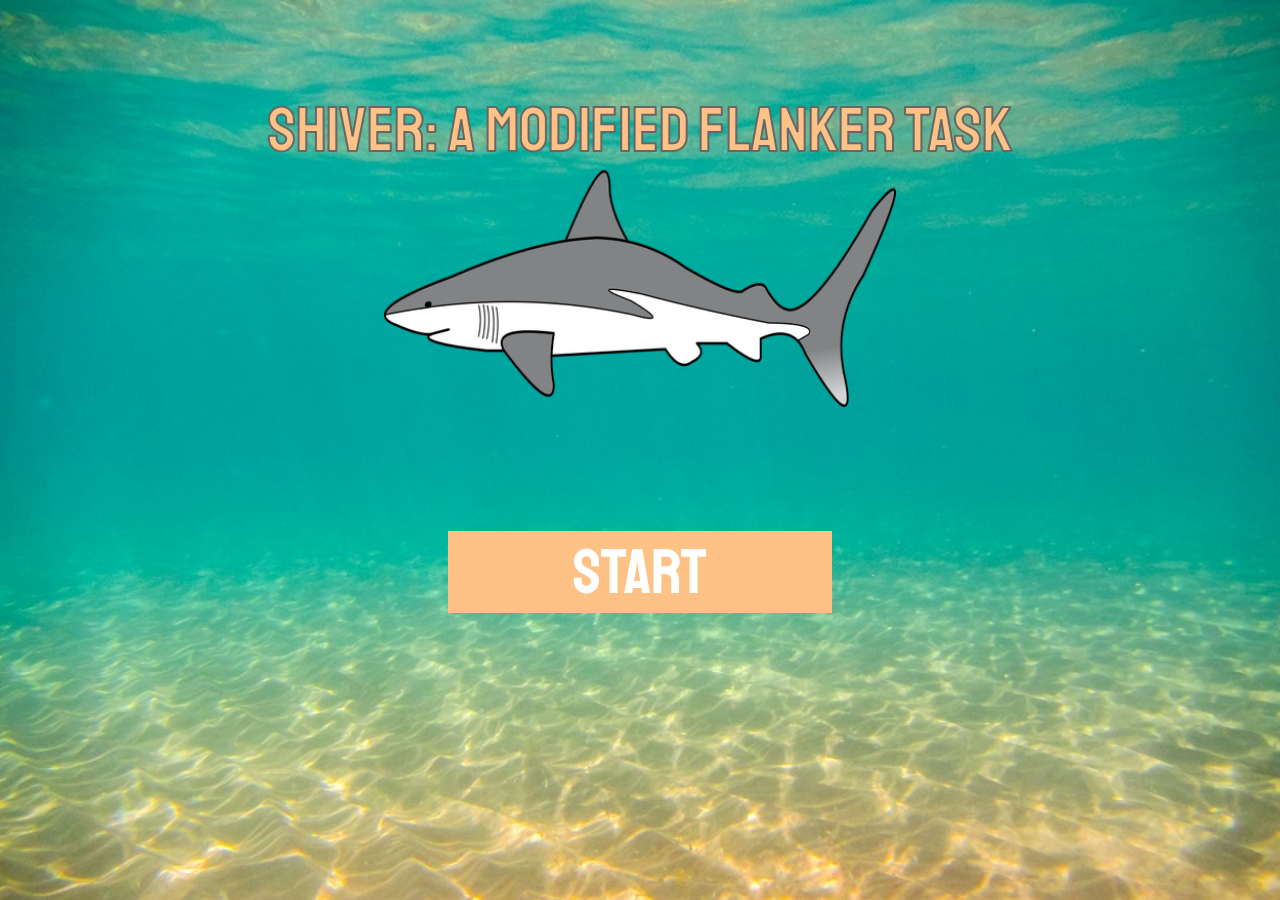
<file: index.html>
<!-- title page-->

<!doctype html>
<html lang="en">

<head>
  <meta charset="utf-8">
  <meta name="viewport" content="width=device-width, initial-scale=1, shrink-to-fit=no">

  <link rel="stylesheet" href="https://stackpath.bootstrapcdn.com/bootstrap/4.5.0/css/bootstrap.min.css" integrity="sha384-9aIt2nRpC12Uk9gS9baDl411NQApFmC26EwAOH8WgZl5MYYxFfc+NcPb1dKGj7Sk" crossorigin="anonymous">
  <link rel="stylesheet" type="text/css" href="style.css">
  <link rel="stylesheet" type="text/css" href="background.css">
  <link rel="stylesheet" href="https://fonts.googleapis.com/css2?family=Staatliches&display=swap">
  
</head>


  <!--Container centering: Title, Shark Image, Start Button-->
<body>
  <div id="title" class="container">
    <t1 class="game_title google-font">
      Shiver: A Modified Flanker Task</t1>
    <div>
      <img src="Images/shark.jpg" alt="shark" width="40%">
    </div>
    <div>
      <!--Link to Instructions Page-->
      <form action= "user.php">
        <button type="submit" class="btn btn-primary btn-lg google-font pretty_button width-1 top-buffer" name="start_button"> START</button>
      </form>
    </div>
  </div>


  <script src="https://code.jquery.com/jquery-3.5.1.slim.min.js" integrity="sha384-DfXdz2htPH0lsSSs5nCTpuj/zy4C+OGpamoFVy38MVBnE+IbbVYUew+OrCXaRkfj" crossorigin="anonymous"></script>
  <script src="https://cdn.jsdelivr.net/npm/popper.js@1.16.0/dist/umd/popper.min.js" integrity="sha384-Q6E9RHvbIyZFJoft+2mJbHaEWldlvI9IOYy5n3zV9zzTtmI3UksdQRVvoxMfooAo" crossorigin="anonymous"></script>
  <script src="https://stackpath.bootstrapcdn.com/bootstrap/4.5.0/js/bootstrap.min.js" integrity="sha384-OgVRvuATP1z7JjHLkuOU7Xw704+h835Lr+6QL9UvYjZE3Ipu6Tp75j7Bh/kR0JKI" crossorigin="anonymous"></script>
  <script src="InstrLevel1.js"></script>
  <script src="https://api.gazerecorder.com/GazeCloudAPI.js" ></script>

  <!-- WebGazer.js library 
  <script src="webgazer.js" type="text/javascript" > -->
</body>

</html>
</file>
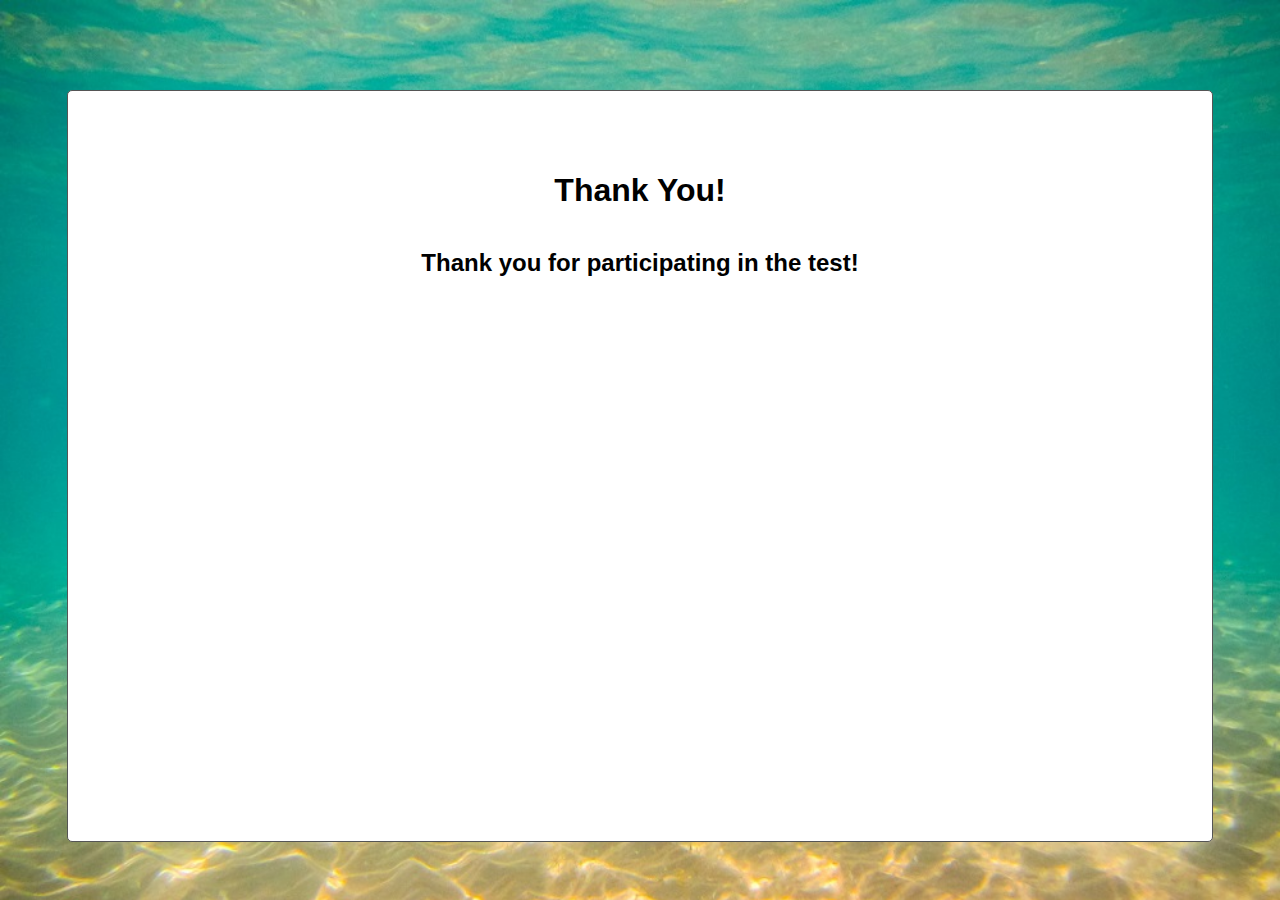
<file: endPage.html>
<!-- instructions page-->

<!doctype html>
<html lang="en">

<head>
  <meta charset="utf-8">
  <meta name="viewport" content="width=device-width, initial-scale=1, shrink-to-fit=no">

  <link rel="stylesheet" href="https://stackpath.bootstrapcdn.com/bootstrap/4.5.0/css/bootstrap.min.css" integrity="sha384-9aIt2nRpC12Uk9gS9baDl411NQApFmC26EwAOH8WgZl5MYYxFfc+NcPb1dKGj7Sk" crossorigin="anonymous">
  <link rel="stylesheet" type="text/css" href="style.css">
  <link rel="stylesheet" type="text/css" href="background.css">
  <link href="https://fonts.googleapis.com/css2?family=Staatliches&display=swap" rel="stylesheet">
</head>

<body>


  
<div id="body-container" class="container">
  <!--Title and context for game-->
      <h1 id="title">Thank You!</h1>
      <h2 id="top_instr_text"> Thank you for participating in the test!</h2>

  <!--Buttons: go to next page, listen to audio instructions again-->
    <!-- <div id="buttons">
      <button  id="next-page" onclick="Change_Page(); this.blur();" class="btn btn-primary btn-lg pretty_button right-buffer" width="80" name="next_button"> next page</button>
    </div> -->
</div>

  

<!--Possibly get the Button Panel from external template-->
  <!--<?php include("button_panel.php");?> -->

  <script src="https://code.jquery.com/jquery-3.5.1.slim.min.js" integrity="sha384-DfXdz2htPH0lsSSs5nCTpuj/zy4C+OGpamoFVy38MVBnE+IbbVYUew+OrCXaRkfj" crossorigin="anonymous"></script>
  <script src="https://cdn.jsdelivr.net/npm/popper.js@1.16.0/dist/umd/popper.min.js" integrity="sha384-Q6E9RHvbIyZFJoft+2mJbHaEWldlvI9IOYy5n3zV9zzTtmI3UksdQRVvoxMfooAo" crossorigin="anonymous"></script>
  <script src="https://stackpath.bootstrapcdn.com/bootstrap/4.5.0/js/bootstrap.min.js" integrity="sha384-OgVRvuATP1z7JjHLkuOU7Xw704+h835Lr+6QL9UvYjZE3Ipu6Tp75j7Bh/kR0JKI" crossorigin="anonymous"></script>
  <script src="InstrLevel1.js"></script>
</body>

</html>
</file>
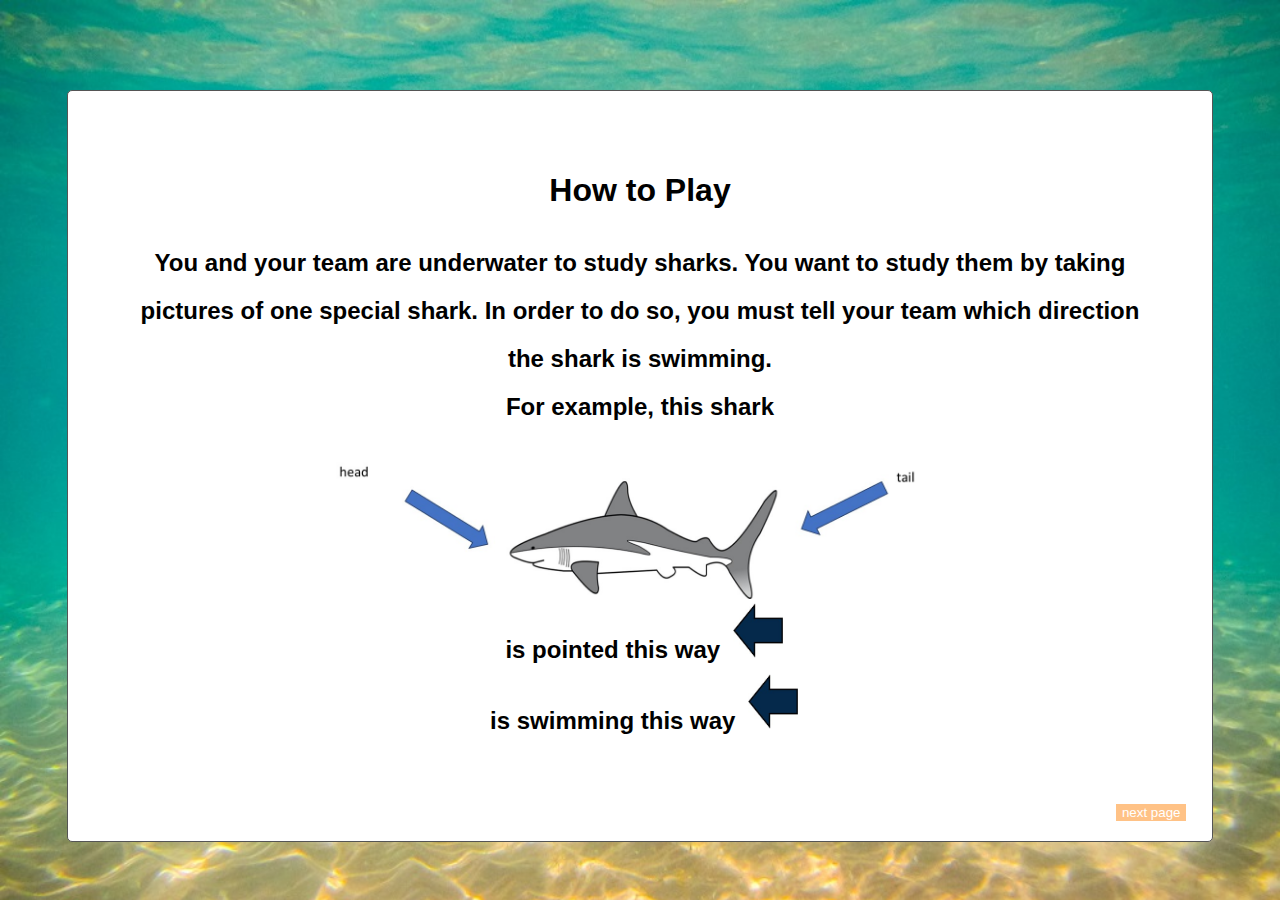
<file: instructionsLevel1.html>
<!-- instructions page-->

<!doctype html>
<html lang="en">

<head>
  <meta charset="utf-8">
  <meta name="viewport" content="width=device-width, initial-scale=1, shrink-to-fit=no">


  <link rel="stylesheet" href="https://stackpath.bootstrapcdn.com/bootstrap/4.5.0/css/bootstrap.min.css" integrity="sha384-9aIt2nRpC12Uk9gS9baDl411NQApFmC26EwAOH8WgZl5MYYxFfc+NcPb1dKGj7Sk" crossorigin="anonymous">
  <link rel="stylesheet" type="text/css" href="style.css">
  <link rel="stylesheet" type="text/css" href="background.css">
  <link href="https://fonts.googleapis.com/css2?family=Staatliches&display=swap" rel="stylesheet">
  <script src="InstrLevel1.js"></script>
</head>

<body>

<!-- button panel with right left arrows and dolphin button - to be used later
  <template id="button_panel_template">
    <div class="button_panel">
      <button onlick="Right_Clicked" type="submit" class="left circlebutton" name="left_arr_button"> </button>
      <button onclick="Dolphin_Clicked" type="submit" class="dolphin-button circlebutton" name="left_arr_button"> </button>
      <button onclick="Left_Clicked" type="submit" class="right circlebutton" name="left_arr_button"> </button>
    </div>
  </template> -->

  
<div id="body-container" class="container">
  <!--Title and context for game-->
      <h1 id="title">How to Play</h1>
      <h2 id="top_instr_text"> You and your team are underwater to study sharks. You want to study them by taking pictures of one special shark. In order to do so, you must tell your team which direction the shark is swimming.
        <br>For example, this shark</h2>
    <div class="container">
      <img id="shark_image" src="Images/instruction-1.jpg" alt="shark" width="80%">
    </div>

    <div id="horizontal-sharks-instr">
      <img id="circled_shark_horizontal" src="Images/circled_shark_horizontal.png" alt="">
    </div>
    <div id="vertical-sharks-instr">
      <img id="circled_shark_vertical" src="Images/circled_shark_vertical.png" alt="">
    </div>
  <!--Explanation of picking direction-->
      <div style="white-space:nowrap">
        <h2 id="bot_instr_text" style="display:inline;">is pointed this way</h2>
        <img id="small_image_1" src="Images/left_arrow.jpg" alt="arrow" width="50" style="display=inline">
      </div>

        <h2 id="bot_instr_text_2" style="display:inline;">is swimming this way</h2>
        <img id="small_image_2" src="Images/left_arrow.jpg" alt="arrow" width="50" style="display=inline">

      <img id="keyboard_arrow" src="Images/left_arrow_key.png" alt="">

  <!--Buttons: go to next page, listen to audio instructions again-->
    <div id="buttons">
      <button  id="next-page" onclick="Change_Page(); this.blur();" class="btn btn-primary btn-lg pretty_button right-buffer" width="80" name="next_button"> next page</button>
    </div>
</div>

  

<!--Possibly get the Button Panel from external template-->
  <!--<?php include("button_panel.php");?> -->

  <script src="https://code.jquery.com/jquery-3.5.1.slim.min.js" integrity="sha384-DfXdz2htPH0lsSSs5nCTpuj/zy4C+OGpamoFVy38MVBnE+IbbVYUew+OrCXaRkfj" crossorigin="anonymous"></script>
  <script src="https://cdn.jsdelivr.net/npm/popper.js@1.16.0/dist/umd/popper.min.js" integrity="sha384-Q6E9RHvbIyZFJoft+2mJbHaEWldlvI9IOYy5n3zV9zzTtmI3UksdQRVvoxMfooAo" crossorigin="anonymous"></script>
  <script src="https://stackpath.bootstrapcdn.com/bootstrap/4.5.0/js/bootstrap.min.js" integrity="sha384-OgVRvuATP1z7JjHLkuOU7Xw704+h835Lr+6QL9UvYjZE3Ipu6Tp75j7Bh/kR0JKI" crossorigin="anonymous"></script>
  <script src="InstrLevel1.js"></script>
</body>

</html>
</file>
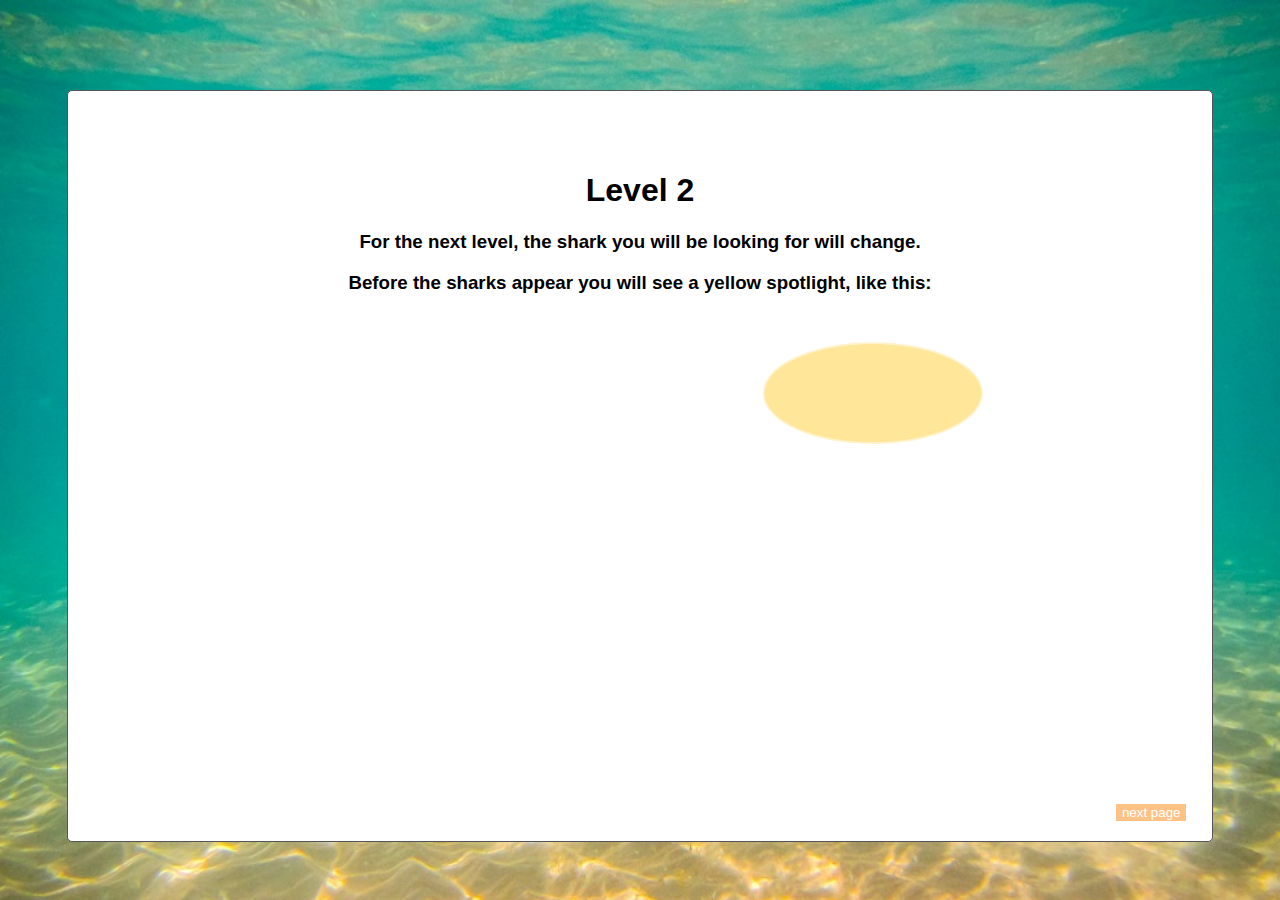
<file: instructionsLevel2.html>
<!-- instructions page-->

<!doctype html>
<html lang="en">

<head>
  <meta charset="utf-8">
  <meta name="viewport" content="width=device-width, initial-scale=1, shrink-to-fit=no">


  <link rel="stylesheet" href="https://stackpath.bootstrapcdn.com/bootstrap/4.5.0/css/bootstrap.min.css" integrity="sha384-9aIt2nRpC12Uk9gS9baDl411NQApFmC26EwAOH8WgZl5MYYxFfc+NcPb1dKGj7Sk" crossorigin="anonymous">
  <link rel="stylesheet" type="text/css" href="style.css">
  <link rel="stylesheet" type="text/css" href="background.css">
  <link href="https://fonts.googleapis.com/css2?family=Staatliches&display=swap" rel="stylesheet">
</head>

<body>

<div id="body-container" class="container">
  <!--Title and context for game-->

      <h1 id="title">Level 2</h1>
      <h3 id="top_instr_text">For the next level, the shark you will be looking for will change.</h2>
      <h3 id="bot_instr_text">Before the sharks appear you will see a yellow spotlight, like this:</h2>
      <img id="instr-img-1" src="Images/shark_light_instr.svg" alt="">
        

  <!--Buttons: go to next page, listen to audio instructions again-->
    <div id="buttons">
      <button  id="next-page" onclick="Change_Page(); this.blur();" class="btn btn-primary btn-lg pretty_button right-buffer" width="80" name="next_button"> next page</button>
    </div>
</div>

  

<!--Possibly get the Button Panel from external template-->
  <!--<?php include("button_panel.php");?> -->

  <script src="https://code.jquery.com/jquery-3.5.1.slim.min.js" integrity="sha384-DfXdz2htPH0lsSSs5nCTpuj/zy4C+OGpamoFVy38MVBnE+IbbVYUew+OrCXaRkfj" crossorigin="anonymous"></script>
  <script src="https://cdn.jsdelivr.net/npm/popper.js@1.16.0/dist/umd/popper.min.js" integrity="sha384-Q6E9RHvbIyZFJoft+2mJbHaEWldlvI9IOYy5n3zV9zzTtmI3UksdQRVvoxMfooAo" crossorigin="anonymous"></script>
  <script src="https://stackpath.bootstrapcdn.com/bootstrap/4.5.0/js/bootstrap.min.js" integrity="sha384-OgVRvuATP1z7JjHLkuOU7Xw704+h835Lr+6QL9UvYjZE3Ipu6Tp75j7Bh/kR0JKI" crossorigin="anonymous"></script>
  <script src="InstrLevel2.js"></script>
</body>

</html>
</file>
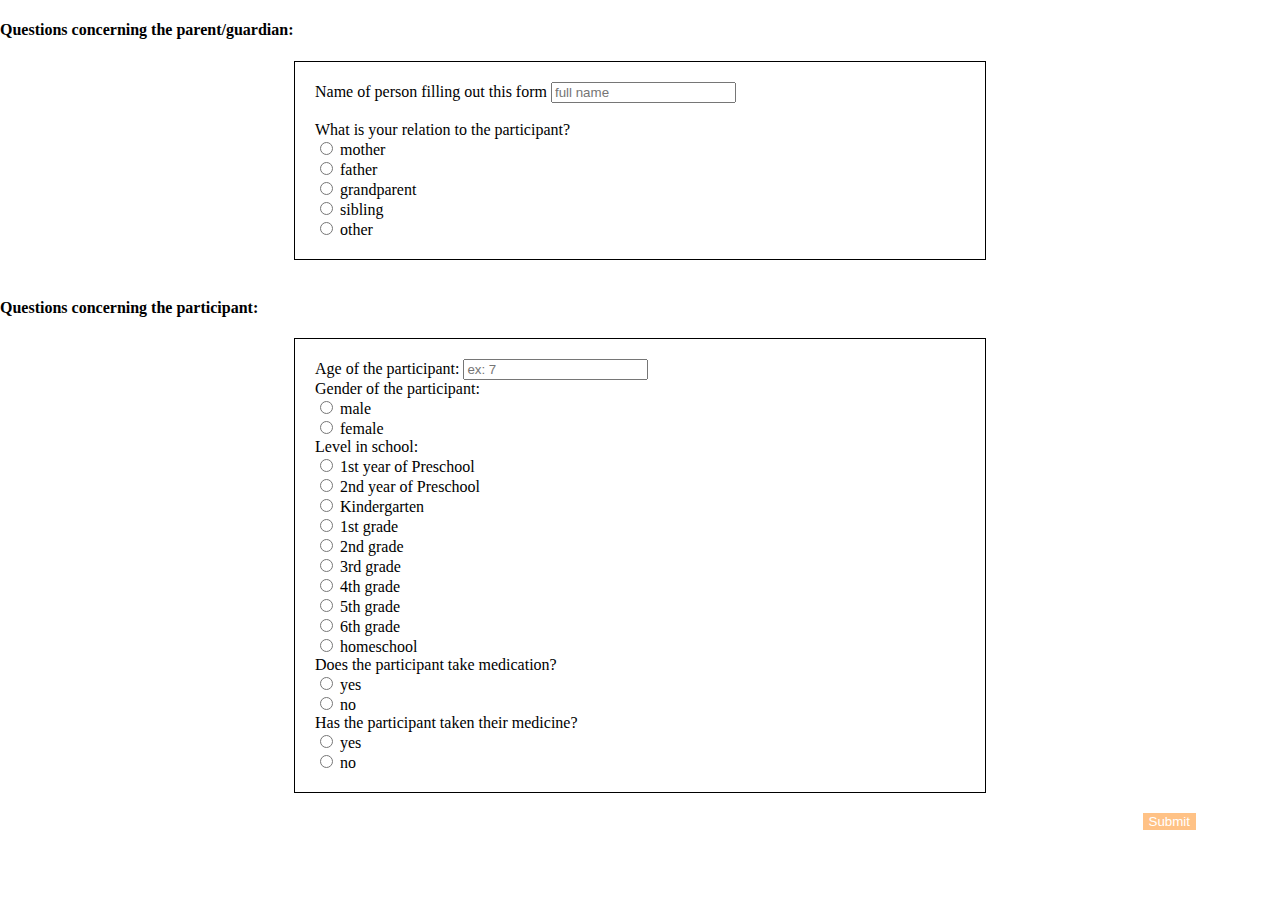
<file: setup.html>
<!-- setup to be completed by parent: demographic information, consent for eye-tracking
-Parent: -name -relation to child
-Child: -age -medication (Y/N) -Consent -eye-tracking -ATEC
-->

<!doctype html>
<html lang="en">

  <head>
    <meta charset="utf-8">
    <meta name="viewport" content="width=device-width, initial-scale=1, shrink-to-fit=no">

    <link rel="stylesheet" href="https://stackpath.bootstrapcdn.com/bootstrap/4.5.0/css/bootstrap.min.css" integrity="sha384-9aIt2nRpC12Uk9gS9baDl411NQApFmC26EwAOH8WgZl5MYYxFfc+NcPb1dKGj7Sk" crossorigin="anonymous">
    <link rel="stylesheet" type="text/css" href="style.css">
    <link href="https://fonts.googleapis.com/css2?family=Staatliches&display=swap" rel="stylesheet">
  </head>

  <body>
    <title>Modified Flanker Task: setup</title>

    <!--Questions about Parent -->
    <h4>Questions concerning the parent/guardian:</h4>
    <form class="question-group">
      <!--Name of Parent-->
      <div>
        <label for="parent_name">Name of person filling out this form</label>
        <input type="" class="form-control" id="parent_name" placeholder="full name">
      </div>

      <br>

      <!--Relation of the Parent-->
      <div id="relation_ques">
        <label for="relation_form">What is your relation to the participant?</label>
        <div class="form-check">
          <input class="form-check-input" type="radio" name="relation" id="rel_mother">
            mother
        </div>
        <div class="form-check">
          <input class="form-check-input" type="radio" name="relation" id="rel_father">
            father
        </div>
        <div class="form-check">
          <input class="form-check-input" type="radio" name="relation" id="rel_gparent">
            grandparent
        </div>
        <div class="form-check">
          <input class="form-check-input" type="radio" name="relation" id="rel_sibling">
            sibling
        </div>
        <div class="form-check">
          <input class="form-check-input" type="radio" name="relation" id="rel_other">
            other
        </div>
      </div> <!--end of question div-->
    </form>
    <!--end of parent questions form-->

    <br>

    <!--Questions about Child -->
    <h4>Questions concerning the participant:</h4>
    <form class="question-group">
      <div class="form-group row" name="age_question">
        <label for="age_question">Age of the participant:</label>
        <input type="" class="form-control" id="child_age" placeholder="ex: 7">
      </div> <!--end of question div-->

      <div name="gender_question">
        <label for="gender_question">Gender of the participant:</label>
        <div class="form-check">
          <input class="form-check-input" type="radio" name="gender" id="gender_M">
          male
        </div>
        <div class="form-check">
          <input class="form-check-input" type="radio" name="gender" id="gender_F">
          female
        </div>
      </div> <!--end question div-->

      <div name="school_question">
        <label for="school_question">Level in school:</label>
        <div class="form-check">
          <input class="form-check-input" type="radio" name="school" id="school_2pre">
          1st year of Preschool
        </div>
        <div class="form-check">
          <input class="form-check-input" type="radio" name="school" id="school_1pre">
          2nd year of Preschool
        </div>
        <div class="form-check">
          <input class="form-check-input" type="radio" name="school" id="school_kinder">
          Kindergarten
        </div>
        <div class="form-check">
          <input class="form-check-input" type="radio" name="school" id="school_1">
          1st grade
        </div>
        <div class="form-check">
          <input class="form-check-input" type="radio" name="school" id="school_2">
          2nd grade
        </div>
        <div class="form-check">
          <input class="form-check-input" type="radio" name="school" id="school_3">
          3rd grade
        </div>
        <div class="form-check">
          <input class="form-check-input" type="radio" name="school" id="school_4">
          4th grade
        </div>
        <div class="form-check">
          <input class="form-check-input" type="radio" name="school" id="school_5">
          5th grade
        </div>
        <div class="form-check">
          <input class="form-check-input" type="radio" name="school" id="school_6">
          6th grade
        </div>
        <div class="form-check">
          <input class="form-check-input" type="radio" name="school" id="school_home">
          homeschool
        </div>
      </div> <!--end question div-->

      <div name="meds_question">
        <label for="gender_question">Does the participant take medication?</label>
        <div class="form-check">
          <input class="form-check-input" type="radio" name="meds" id="meds_yes">
            yes
        </div>
        <div class="form-check">
          <input class="form-check-input" type="radio" name="meds" id="meds_no">
            no
        </div>
      </div> <!--end question div-->

      <div name="meds_question">
        <label for="meds_question">Has the participant taken their medicine?</label>
        <div class="form-check">
          <input class="form-check-input" type="radio" name="meds_taken" id="meds_taken_Y">
          yes
        </div>
        <div class="form-check">
          <input class="form-check-input" type="radio" name="meds_taken" id="meds_taken_N">
          no
        </div>
      </div> <!--end question div-->
    </form>
    <!--end form for child questions-->

<!--Button for next page-->
    <div align="right">
    <button onclick="Submit(); this.blur();" type="submit" class="btn btn-primary btn-lg pretty_button right-buffer" name="submit_button">Submit</button>
    </div>

  <script src="https://code.jquery.com/jquery-3.5.1.slim.min.js" integrity="sha384-DfXdz2htPH0lsSSs5nCTpuj/zy4C+OGpamoFVy38MVBnE+IbbVYUew+OrCXaRkfj" crossorigin="anonymous"></script>
  <script src="https://cdn.jsdelivr.net/npm/popper.js@1.16.0/dist/umd/popper.min.js" integrity="sha384-Q6E9RHvbIyZFJoft+2mJbHaEWldlvI9IOYy5n3zV9zzTtmI3UksdQRVvoxMfooAo" crossorigin="anonymous"></script>
  <script src="https://stackpath.bootstrapcdn.com/bootstrap/4.5.0/js/bootstrap.min.js" integrity="sha384-OgVRvuATP1z7JjHLkuOU7Xw704+h835Lr+6QL9UvYjZE3Ipu6Tp75j7Bh/kR0JKI" crossorigin="anonymous"></script>
  <script src="InstrLevel1.js"></script>
</body>
</html>
</file>
<file: style.css>
/* Include for:
    -general button styling
    -styling for button panel
    -google fonts
*/

body,
html {
  height: 100%;
  width: 100%;
  margin: 0;
  overflow: visible;
}

.question-group {
  align-self: center;
  height: auto;
  width: 650px;

  border: thin black solid;
  margin: 0 auto;
  padding: 20px;
}

.container {
  position: relative;
  text-align: center;
  color: white;
}

.google-font {
  font-family: "Staatliches", cursive;
  font-size: 4em;
}

.game_title {
  color: rgba(255, 194, 134);
  -webkit-text-stroke-width: 2px;
  -webkit-text-stroke-color: rgba(103, 103, 103);
}

.pretty_button {
  background-color: rgba(255, 194, 134);
  color: white;
  border: 40px;
  text-align: center;
  position: relative;
  margin: 20px;
}

.top-buffer {
  top: 100px;
}

.right-buffer {
  right: 5%;
}

.width-1 {
  width: 30%;
}

.width-2 {
  width: 10%;
}

.in-line {
  position: relative;
  top: -100;
  left: 50;
}

h2 {
  line-height: 200%;
  padding: 8px;
  font-size: 1.5rem;
}

.button_panel {
  position: absolute;
  bottom: 7%;
  display: inline-block;
  height: 12%;
  width: 50%;
  left: 25%;
  background-color: rgba(153, 217, 234);
  text-align: center;
}

.circlebutton {
  display: inline-block;
  width: 17%;
  height: 90%;
  line-height: 80px;
  border: 2px solid #ffffff;
  border-radius: 50%;
  color: #f5f5f5;
  text-align: center;
  text-decoration: none;
  background: #ffffff;
  box-shadow: 0 0 5px gray;
}

#buttons {
  position: absolute;
  bottom: 0%;
  right: 0%;
}

.left {
  background-image: url("Images/left_arrow.jpg");
  background-size: 80% 80%;
  background-repeat: no-repeat;
  background-position: center;
}

.right {
  background-image: url("Images/right_arrow.jpg");
  background-size: 80% 80%;
  background-repeat: no-repeat;
  background-position: center;
}

.dolphin-button {
  background-image: url("Images/dolphin_button2.png");
  background-size: 80% 80%;
  background-repeat: no-repeat;
  background-position: center;
  margin-left: 30px;
  margin-right: 30px;
}

#title {
  top: 10%;
}

.shark {
  max-width: 15%;
  max-height: 15%;
  margin: 10px;
}

#horizontal-sharks-instr {
  top: -80px;
  height: 260px;
  width: 100%;

  display: flex;
  justify-content: center;
  align-items: center;

  display: none;
}

#horizontal-sharks-instr img {
  width: 50%;
}

#vertical-sharks-instr {
  top: -80px;
  left: 10%;
  height: 343px;
  width: 100%;

  display: flex;
  justify-content: center;
  align-items: center;

  display: none;
}

#vertical-sharks-instr img {
  height: 100%;
}

#circled_shark_horizontal {
  width: 100%;
}

#body-container {
  top: 10%;
  margin: auto;
  width: 80%;
  height: 70%;
  background-color: white;
  border: solid #555555 1px;
  border-radius: 5px;
  color: black;
  font-family: "Roboto", sans-serif;
  padding: 60px;
}

#instr-img-1 {
  object-fit: contain;
  width: 60%;
  left: 20%;
  padding-top: 30px;
  position: absolute;
}

#keyboard_arrow {
  display: none;
  position: absolute;
  width: 20%;
  left: 38%;
  margin-top: -20px;
}

#shark_image {
  width: 60%;
}
</file>
<file: background.css>
/*Include for Underwater Background*/

body{
  background-image: url("Images/seabed.jpg");
  background-repeat: no-repeat;
  background-size:cover;
}
</file>
